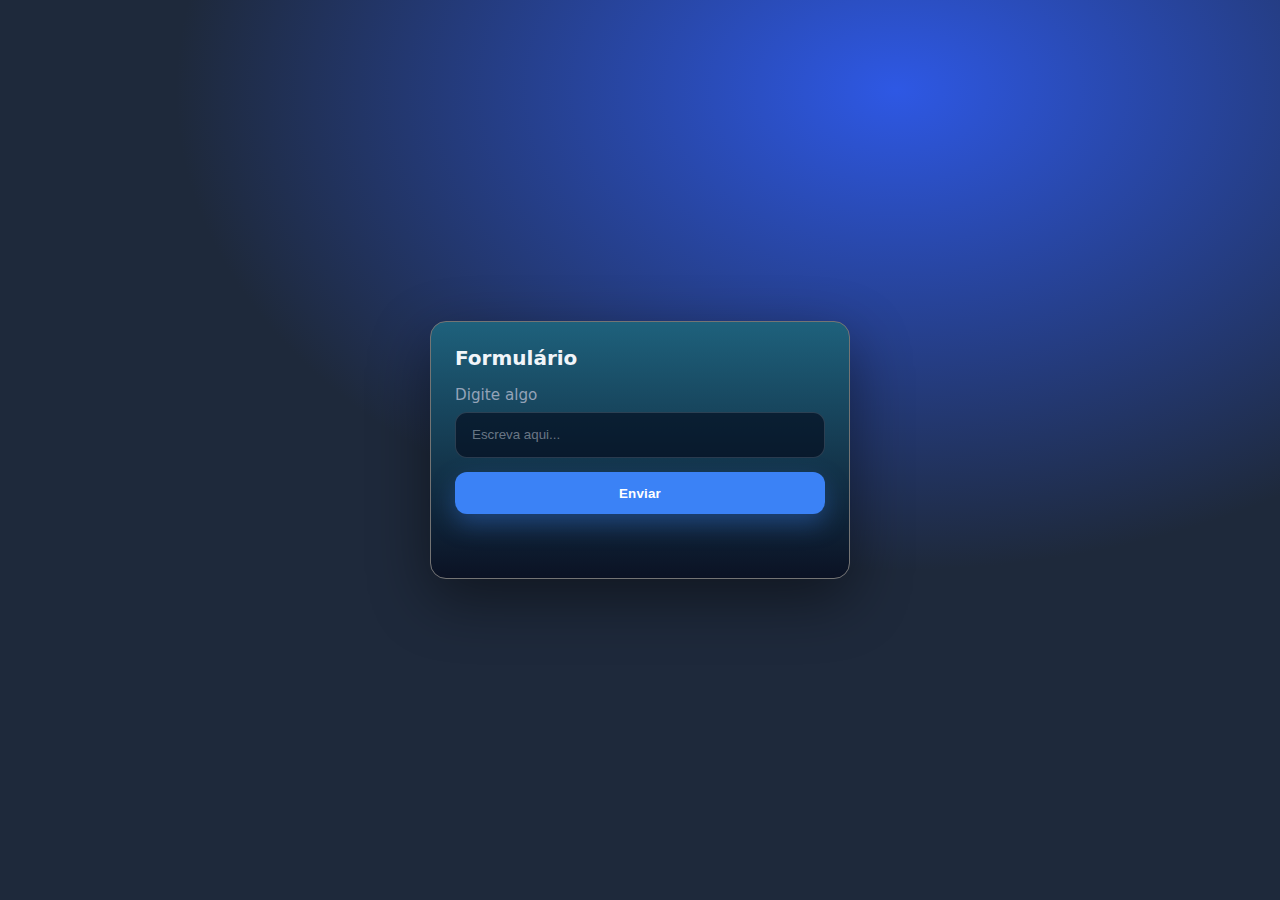
<file: 01_aula_funcoes_e_eventos/index.html>
<!DOCTYPE html>
<html lang="pt-BR">
  <head>
    <meta charset="UTF-8" />
    <meta name="viewport" content="width=device-width, initial-scale=1" />
    <title>Formulário Simples</title>
    <link rel="stylesheet" href="./assets/css/style.css" />
  </head>
  <body>
    <main class="container">
      <form id="form-simples" class="card" autocomplete="on">
        <h1 class="titulo">Formulário</h1>

        <label for="campo-input" class="label">Digite algo</label>
        <input
          type="text"
          id="campo-input"
          name="campo_input"
          class="input"
          placeholder="Escreva aqui..."
        />

        <button type="submit" id="btn-enviar" class="btn">Enviar</button>

        <!-- área opcional para você mostrar o resultado via JS -->
        <div id="resultado" class="resultado"></div>
      </form>
    </main>

    <!-- opcional: já deixa o script linkado para você criar depois -->
    <script src="./assets/js/app.js"></script>
  </body>
</html>
</file>
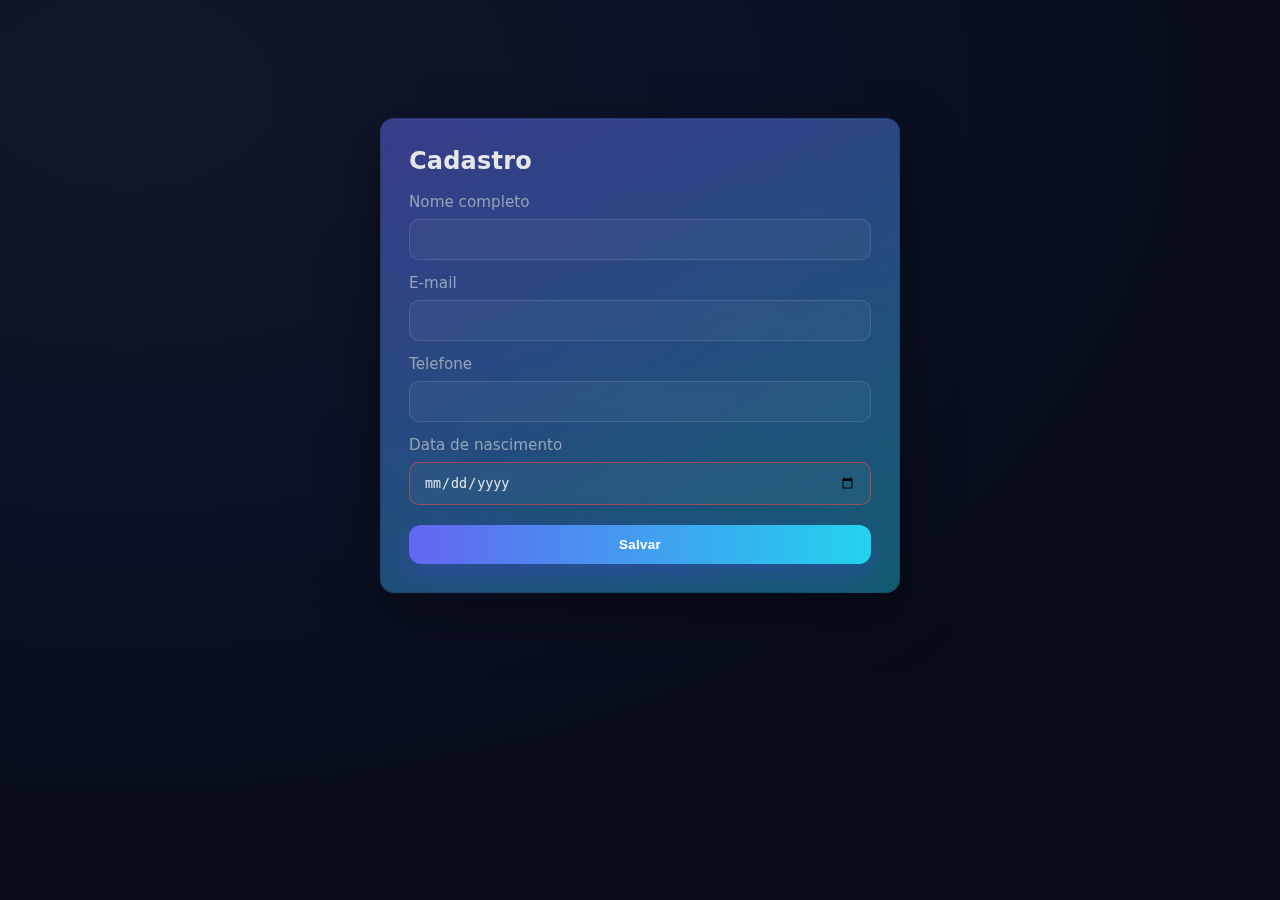
<file: 02_aula_funcoes_e_eventos/index.html>
<!DOCTYPE html>
<html lang="pt-BR">
  <head>
    <meta charset="UTF-8" />
    <meta name="viewport" content="width=device-width, initial-scale=1" />
    <title>Formulário</title>
    <link rel="stylesheet" href="./assets/css/style.css" />
  </head>
  <body>
    <main class="page">
      <section class="card">
        <h1>Cadastro</h1>
        <form action="#" method="post" novalidate>
          <div class="field">
            <label for="nome">Nome completo</label>
            <input id="nome" name="nome" type="text" />
          </div>
          <div class="field">
            <label for="email">E-mail</label>
            <input id="email" name="email" type="email" />
          </div>
          <div class="field">
            <label for="telefone">Telefone</label>
            <input id="telefone" name="telefone" type="tel" />
          </div>
          <div class="field">
            <label for="nascimento">Data de nascimento</label>
            <input id="nascimento" name="nascimento" type="date" required />
          </div>
          <button type="submit" id="btn-salvar" class="btn btn_salvar">
            Salvar
          </button>
        </form>
      </section>
      <section class="resultado" id="resultado"></section>
    </main>
    <script src="./assets/js/app.js"></script>
  </body>
</html>
</file>
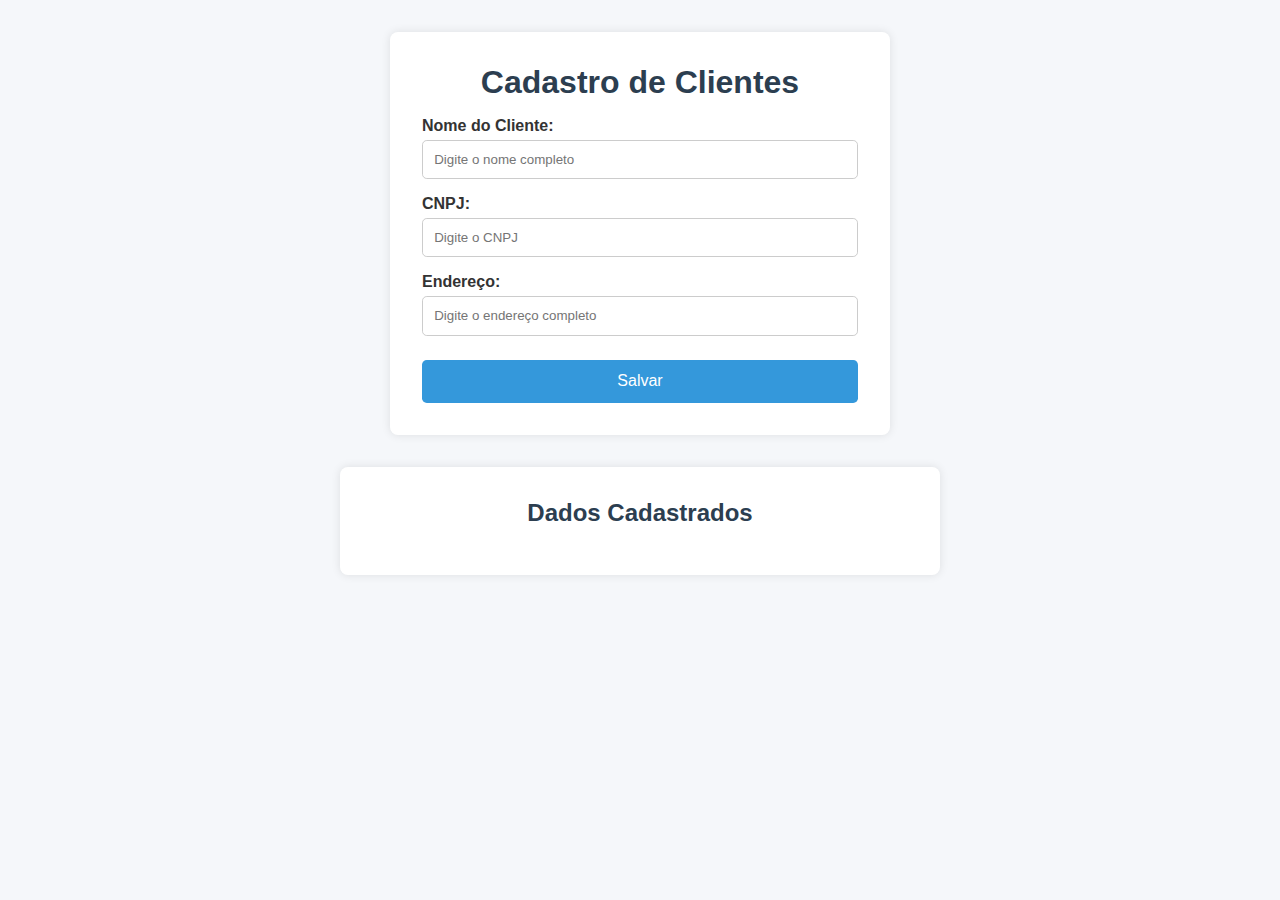
<file: 03_aula_funções_e_eventos/index.html>
<!DOCTYPE html>
<html lang="pt-BR">
  <head>
    <meta charset="UTF-8" />
    <meta name="viewport" content="width=device-width, initial-scale=1.0" />
    <title>Cadastro de Clientes</title>
    <link rel="stylesheet" href="./assets/css/style.css" />
  </head>
  <body>
    <section class="form-container">
      <h1>Cadastro de Clientes</h1>
      <form id="form-cliente">
        <label for="nomeCliente">Nome do Cliente:</label>
        <input
          type="text"
          id="nomeCliente"
          name="nomeCliente"
          placeholder="Digite o nome completo"
        />

        <label for="cnpj">CNPJ:</label>
        <input type="text" id="cnpj" name="cnpj" placeholder="Digite o CNPJ" />

        <label for="endereco">Endereço:</label>
        <input
          type="text"
          id="endereco"
          name="endereco"
          placeholder="Digite o endereço completo"
        />

        <button type="submit" id="btnSalvarCliente">Salvar</button>
      </form>
    </section>

    <section class="dados-cadastrados">
      <h2>Dados Cadastrados</h2>
      <div id="lista-clientes"></div>
    </section>

    <script src="./assets/js/app.js"></script>
  </body>
</html>
</file>
<file: 01_aula_funcoes_e_eventos/assets/css/style.css>
* {
  box-sizing: border-box;
  margin: 0;
  padding: 0;
}

:root {
  --bg: #0f172a; /* slate-900 */
  --card: #111827; /* gray-900 */
  --text: #e5e7eb; /* gray-200 */
  --muted: #94a3b8; /* slate-400 */
  --accent: #3b82f6; /* blue-500 */
  --accent-hover: #2563eb; /* blue-600 */
  --ring: #60a5fa; /* blue-400 */
}

body {
  font-family: system-ui, -apple-system, Segoe UI, Roboto, Ubuntu, Cantarell,
    "Helvetica Neue", Arial, "Noto Sans", "Apple Color Emoji", "Segoe UI Emoji";
  color: var(--text);
  background: radial-gradient(
      1200px 800px at 70% 10%,
      rgb(46, 88, 228) 0%,
      #1e293b 60%
    ),
    var(--bg);
  min-height: 100svh;
}

.container {
  display: grid;
  place-items: center;
  min-height: 100svh;
  padding: 2rem;
}

.card {
  width: 100%;
  max-width: 420px;
  background: linear-gradient(180deg, rgb(30, 97, 124) 0%, #0b1224 100%);
  border: 1px solid rgb(116, 116, 116);
  border-radius: 16px;
  padding: 1.5rem;
  box-shadow: 0 20px 60px rgba(0, 0, 0, 0.45);
}

.titulo {
  font-size: 1.25rem;
  margin-bottom: 1rem;
  color: #f1f5f9;
}

.label {
  display: block;
  font-size: 0.95rem;
  color: var(--muted);
  margin-bottom: 0.5rem;
}

.input {
  width: 100%;
  padding: 0.9rem 1rem;
  border-radius: 12px;
  border: 1px solid rgba(148, 163, 184, 0.25);
  background: rgba(2, 6, 23, 0.6);
  color: var(--text);
  outline: none;
  transition: box-shadow 180ms ease, border-color 180ms ease;
}

.input::placeholder {
  color: rgba(226, 232, 240, 0.45);
}

.input:focus {
  border-color: var(--ring);
  box-shadow: 0 0 0 4px rgba(96, 165, 250, 0.2);
}

.btn {
  margin-top: 0.9rem;
  width: 100%;
  padding: 0.85rem 1rem;
  border: none;
  border-radius: 12px;
  background: var(--accent);
  color: white;
  font-weight: 600;
  letter-spacing: 0.2px;
  cursor: pointer;
  transition: transform 80ms ease, background 160ms ease, box-shadow 160ms ease;
  box-shadow: 0 10px 25px rgba(59, 130, 246, 0.35);
}

.btn:hover {
  background: var(--accent-hover);
}

.btn:active {
  transform: translateY(1px);
}

.resultado {
  margin-top: 1rem;
  min-height: 1.5rem; /* reserva espaço pro texto do JS */
  color: var(--muted);
  font-size: 0.95rem;
}
</file>
<file: 02_aula_funcoes_e_eventos/assets/css/style.css>
:root {
  --bg: #0f172a; /* slate-900 */
  --card: #0b1228; /* slightly lighter than bg */
  --text: #e5e7eb; /* gray-200 */
  --muted: #94a3b8; /* slate-400 */
  --accent: #6366f1; /* indigo-500 */
  --accent-hover: #4f46e5;
  --ring: #22d3ee; /* cyan-400 */
  --error: #ef4444; /* red-500 */
  --radius: 14px;
  --gap: 14px;
}

* {
  box-sizing: border-box;
}

html,
body {
  height: 100%;
  margin: 0;
  font-family: ui-sans-serif, system-ui, -apple-system, Segoe UI, Roboto, Arial,
    "Noto Sans", "Helvetica Neue", sans-serif;
  color: var(--text);
  background: radial-gradient(
      1200px 800px at 10% 10%,
      #111827 0%,
      #0b1228 50%,
      #070b18 100%
    ),
    var(--bg);
}

.page {
  min-height: 100%;
  display: grid;
  place-items: center;
  padding: 24px;
}

.card {
  width: 100%;
  max-width: 520px;
  background: linear-gradient(
        180deg,
        rgba(99, 102, 241, 0.15),
        rgba(34, 211, 238, 0.08)
      )
      padding-box,
    linear-gradient(145deg, rgba(99, 102, 241, 0.4), rgba(34, 211, 238, 0.35))
      border-box;
  border: 1px solid transparent;
  border-radius: var(--radius);
  padding: 28px;
  box-shadow: 0 20px 60px rgba(0, 0, 0, 0.45),
    inset 0 1px 0 rgba(255, 255, 255, 0.04);
  backdrop-filter: blur(6px);
}

h1 {
  margin: 0 0 18px 0;
  font-size: 1.5rem;
  letter-spacing: 0.2px;
}

form {
  display: grid;
  gap: var(--gap);
}

.field {
  display: grid;
  gap: 8px;
}

label {
  font-size: 0.95rem;
  color: var(--muted);
}

input {
  width: 100%;
  padding: 12px 14px;
  border-radius: 10px;
  border: 1px solid rgba(148, 163, 184, 0.25);
  background: rgba(255, 255, 255, 0.04);
  color: var(--text);
  outline: none;
  transition: border-color 0.2s, box-shadow 0.2s, background 0.2s;
}

input::placeholder {
  color: rgba(229, 231, 235, 0.5);
}

input:hover {
  background: rgba(255, 255, 255, 0.06);
}

input:focus-visible {
  border-color: var(--ring);
  box-shadow: 0 0 0 3px rgba(34, 211, 238, 0.25);
}

input:invalid[required] {
  /* feedback visual básico se o campo estiver vazio e exigir valor */
  border-color: rgba(239, 68, 68, 0.6);
}

.btn {
  margin-top: 6px;
  padding: 12px 18px;
  border: 0;
  border-radius: 12px;
  background: linear-gradient(90deg, var(--accent), var(--ring));
  color: white;
  font-weight: 700;
  letter-spacing: 0.3px;
  cursor: pointer;
  transition: transform 0.08s ease, filter 0.2s ease, box-shadow 0.2s ease;
  box-shadow: 0 10px 30px rgba(79, 70, 229, 0.35);
}

.btn:hover {
  filter: brightness(1.05);
}

.btn:active {
  transform: translateY(1px);
}

/* mobile tweaks */
@media (max-width: 420px) {
  .card {
    padding: 22px;
  }
}
</file>
<file: 03_aula_funções_e_eventos/assets/css/style.css>
* {
  margin: 0;
  padding: 0;
  box-sizing: border-box;
  font-family: "Poppins", sans-serif;
}

body {
  background-color: #f5f7fa;
  color: #333;
  padding: 2rem;
}

h1,
h2 {
  text-align: center;
  margin-bottom: 1rem;
  color: #2c3e50;
}

.form-container {
  background-color: #ffffff;
  padding: 2rem;
  border-radius: 0.5rem;
  box-shadow: 0 0 10px rgba(0, 0, 0, 0.1);
  max-width: 500px;
  margin: 0 auto 2rem;
}

label {
  display: block;
  margin-top: 1rem;
  font-weight: 600;
}

input {
  width: 100%;
  padding: 0.7rem;
  margin-top: 0.3rem;
  border: 1px solid #ccc;
  border-radius: 0.3rem;
}

button {
  width: 100%;
  margin-top: 1.5rem;
  padding: 0.8rem;
  background-color: #3498db;
  color: #fff;
  border: none;
  border-radius: 0.3rem;
  cursor: pointer;
  font-size: 1rem;
  transition: background-color 0.3s ease;
}

button:hover {
  background-color: #2980b9;
}

.dados-cadastrados {
  background-color: #ffffff;
  padding: 2rem;
  border-radius: 0.5rem;
  max-width: 600px;
  margin: 0 auto;
  box-shadow: 0 0 10px rgba(0, 0, 0, 0.1);
}

.cliente-card {
  background-color: #ecf0f1;
  padding: 1rem;
  border-radius: 0.3rem;
  margin-bottom: 1rem;
}
</file>
